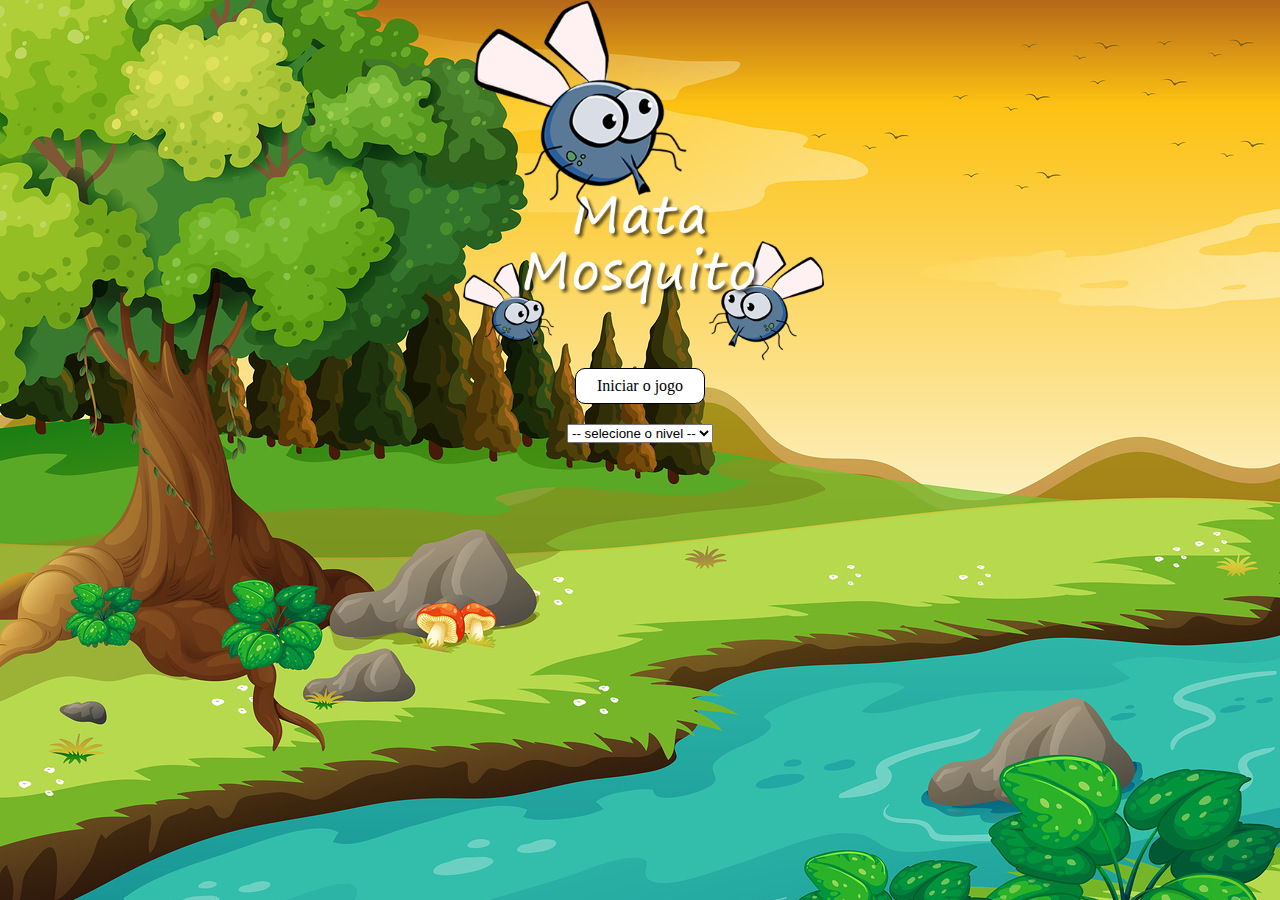
<file: index.html>
<!DOCTYPE html>
<html lang="pt-br">
    <head>
        <meta charset="UTF-8">
        <meta http-equiv="X-UA-Compatible" content="IE=edge">
        <meta name="viewport" content="width=device-width, initial-scale=1.0">
        <link rel="stylesheet" href="./css/style.css">
        <title>APP mata mosca</title>
        <script src="./js/script.js"></script>
    </head>
    <body>
            <div class="centro">
                <img class="gameover" src="./img/game.png" alt="">
            </div>
            <div class="btn" onclick="iniciarJogo()">
                Iniciar o jogo
            </div>
            <div class="niveis">
                <select name="" id="nivel">
                    <option value="">-- selecione o nivel --</option>
                    <option value="facil">FACIL</option>
                    <option value="medio">MÉDIO</option>
                    <option value="dificil">DIFÍCIL</option>
                </select>
            </div>
    </body>
</html>
</file>
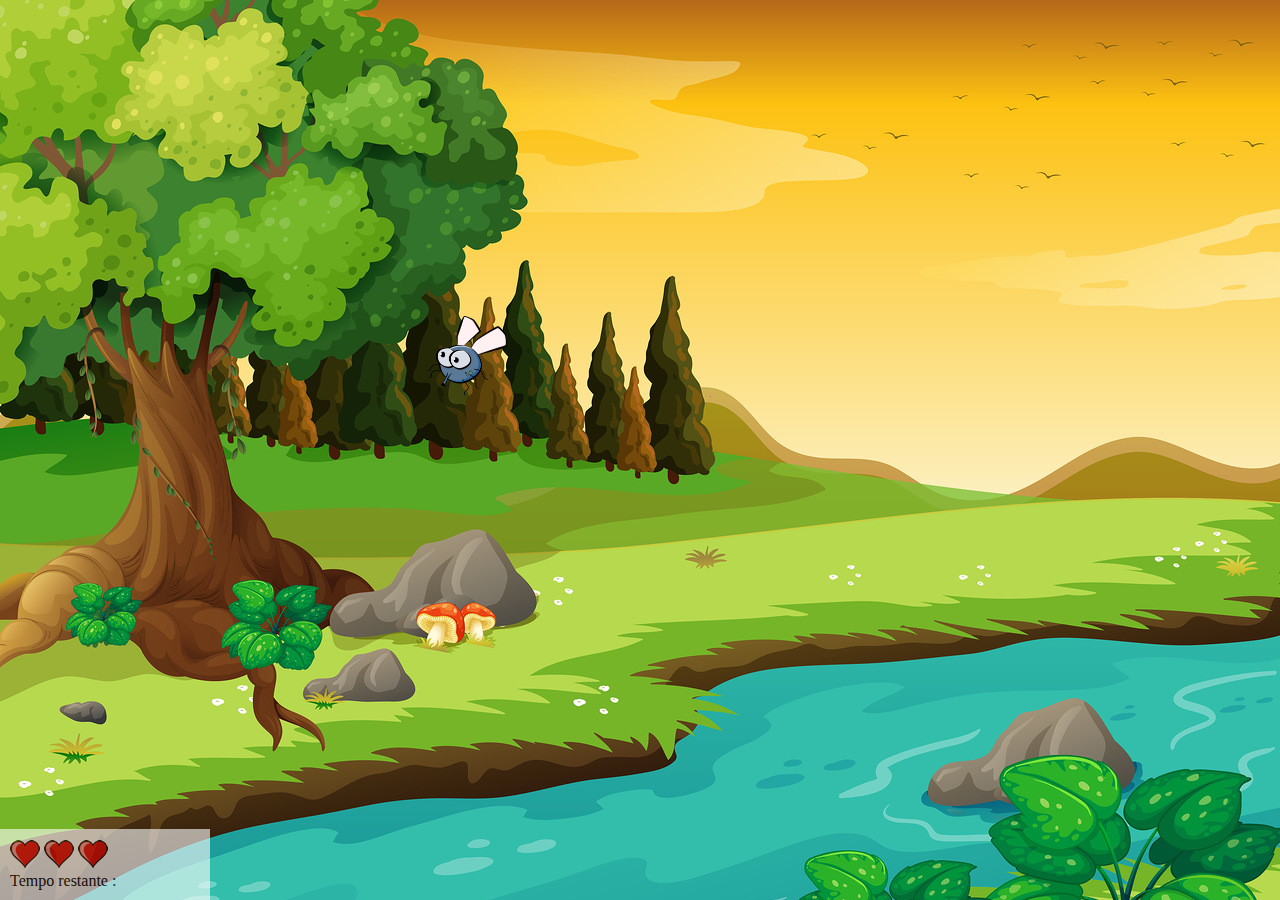
<file: dificil.html>
<!DOCTYPE html>
<html lang="pt-br">
    <head>
        <meta charset="UTF-8">
        <meta http-equiv="X-UA-Compatible" content="IE=edge">
        <meta name="viewport" content="width=device-width, initial-scale=1.0">
        <title>App Mata mosquito</title>
        <link rel="stylesheet" href="./css/style.css">
        <script src="./js/script.js"></script>
    </head>
    <body onresize="ajusteDeAltLar()">
        <div class="painel">
            <div class="vidas">
                <img id="v1" src="./img/coracao_cheio.png" alt="">
                <img id="v2" src="./img/coracao_cheio.png" alt="">
                <img id="v3" src="./img/coracao_cheio.png" alt="">
            </div>
            <div class="cronometro">
                <span>Tempo restante :</span><span id="tempo"></span>
            </div>
        </div>

        <script>
            setInterval(function() {

                posicaoRandomica()
            }, 500)
        </script>

    </body>
</html>
</file>
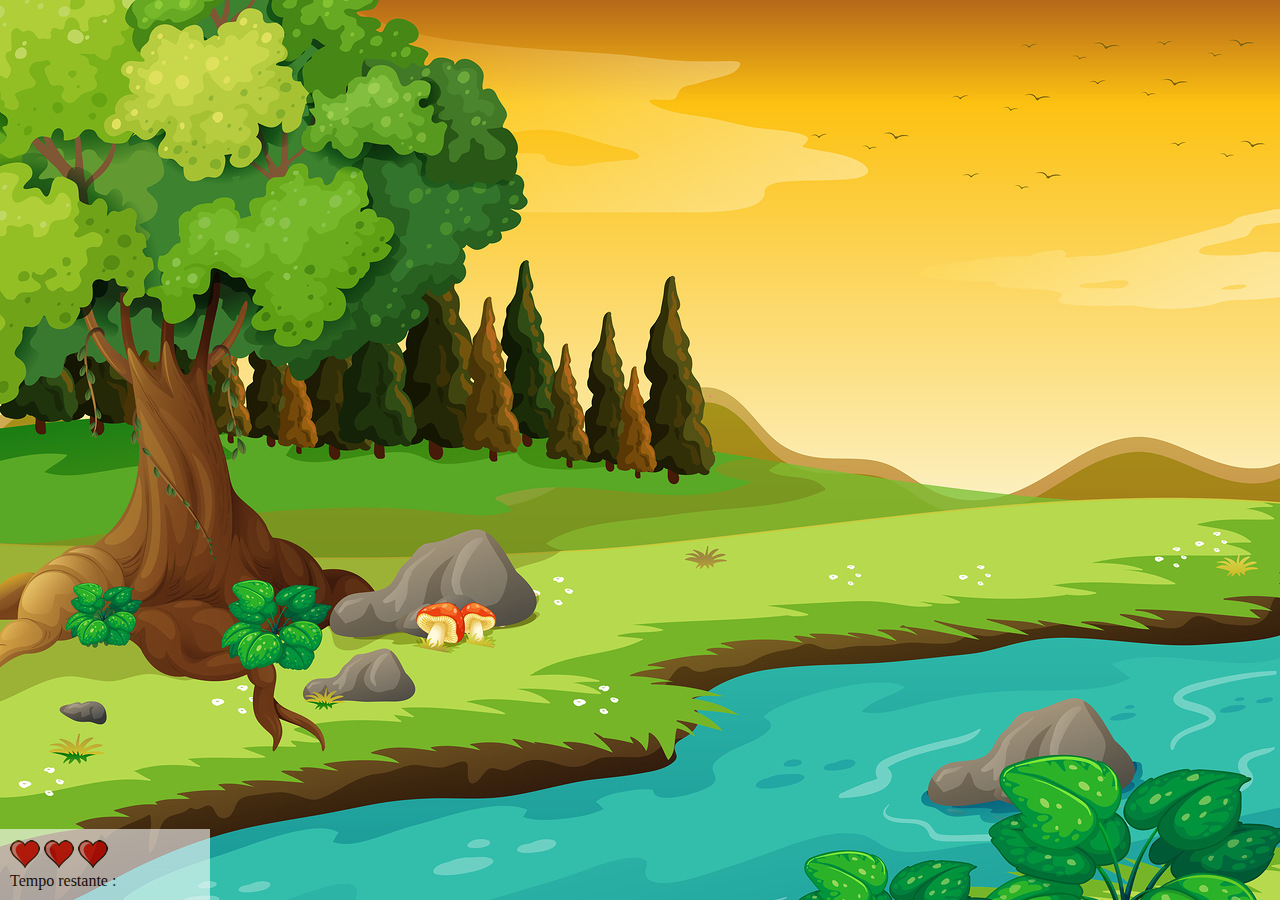
<file: facil.html>
<!DOCTYPE html>
<html lang="pt-br">
    <head>
        <meta charset="UTF-8">
        <meta http-equiv="X-UA-Compatible" content="IE=edge">
        <meta name="viewport" content="width=device-width, initial-scale=1.0">
        <title>App Mata mosquito</title>
        <link rel="stylesheet" href="./css/style.css">
        <script src="./js/script.js"></script>
    </head>
    <body onresize="ajusteDeAltLar()">
        <div class="painel">
            <div class="vidas">
                <img id="v1" src="./img/coracao_cheio.png" alt="">
                <img id="v2" src="./img/coracao_cheio.png" alt="">
                <img id="v3" src="./img/coracao_cheio.png" alt="">
            </div>
            <div class="cronometro">
                <span>Tempo restante :</span><span id="tempo"></span>
            </div>
        </div>

        <script>
            setInterval(function() {

                posicaoRandomica()
            }, 2000)
        </script>

    </body>
</html>
</file>
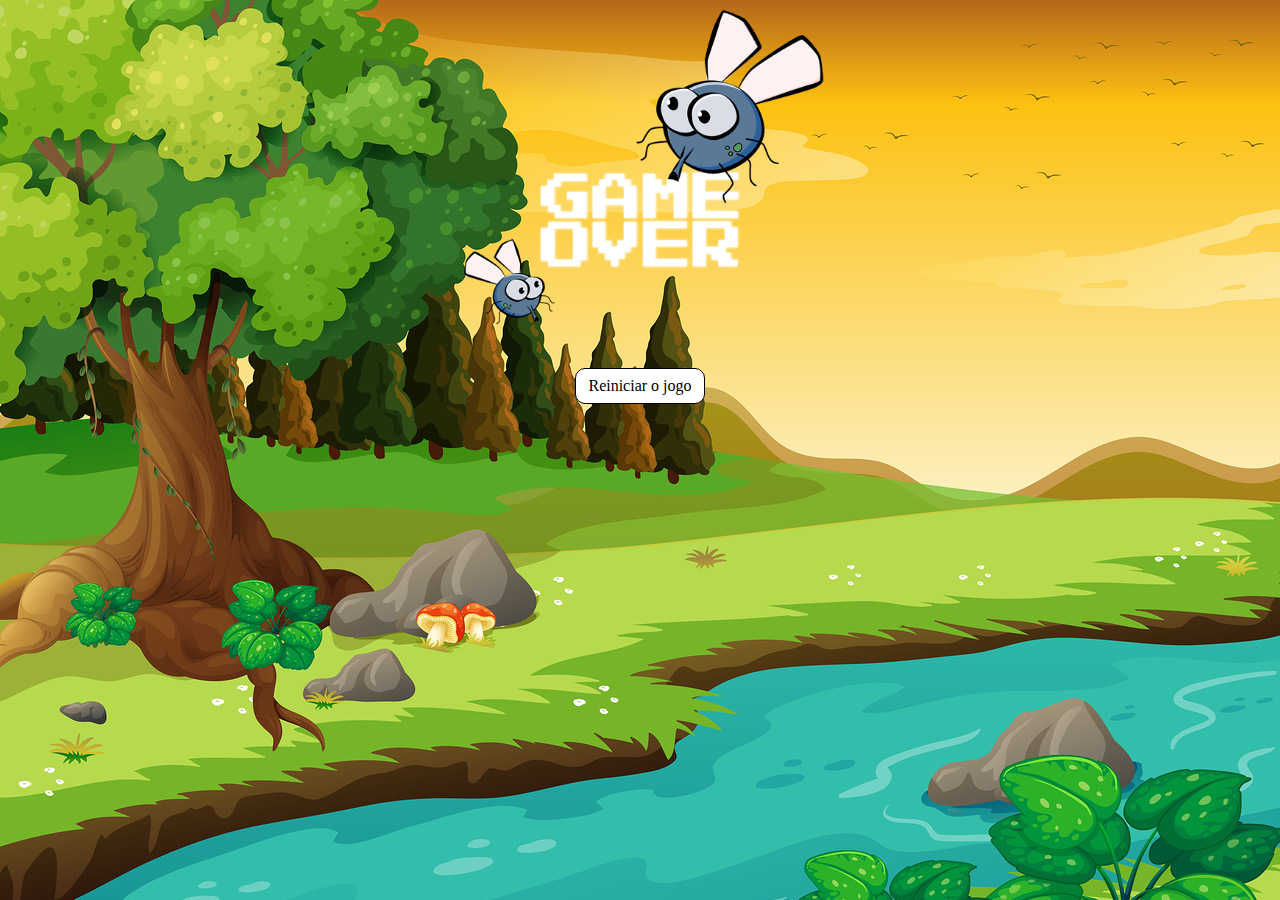
<file: fim_de_jogo.html>
<!DOCTYPE html>
<html lang="pt-br">
    <head>
        <meta charset="UTF-8">
        <meta http-equiv="X-UA-Compatible" content="IE=edge">
        <meta name="viewport" content="width=device-width, initial-scale=1.0">
        <link rel="stylesheet" href="./css/style.css">
        <title>Fim de jogo</title>
        <script src="./js/script.js"></script>
    </head>
    <body>
        <div class="centro">
            <img class="gameover" src="./img/game_over.png" alt="">
        </div>
        <div class="btn" onclick="window.location.href = 'index.html'">Reiniciar o jogo</div>
    </body>
</html>
</file>
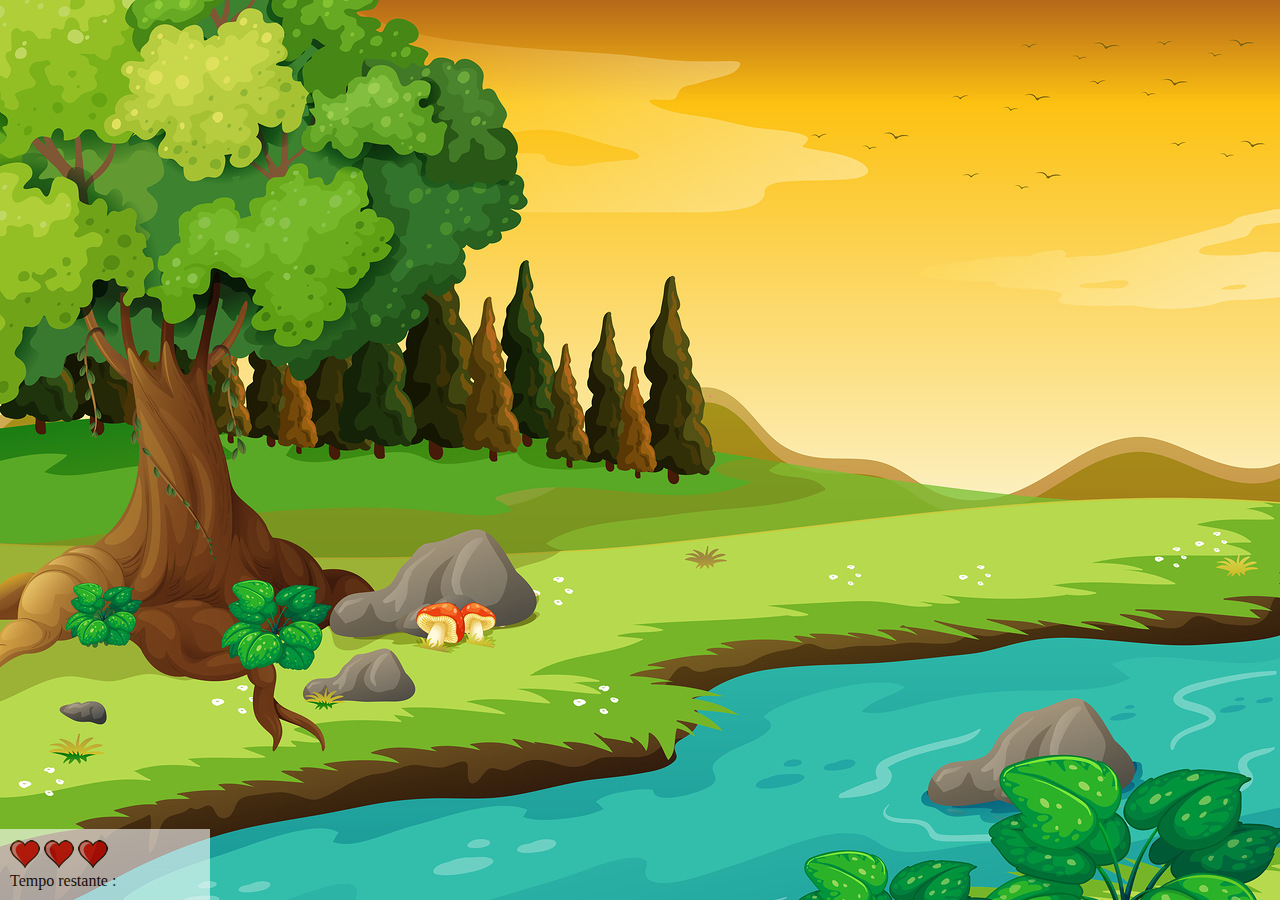
<file: medio.html>
<!DOCTYPE html>
<html lang="pt-br">
    <head>
        <meta charset="UTF-8">
        <meta http-equiv="X-UA-Compatible" content="IE=edge">
        <meta name="viewport" content="width=device-width, initial-scale=1.0">
        <title>App Mata mosquito</title>
        <link rel="stylesheet" href="./css/style.css">
        <script src="./js/script.js"></script>
    </head>
    <body onresize="ajusteDeAltLar()">
        <div class="painel">
            <div class="vidas">
                <img id="v1" src="./img/coracao_cheio.png" alt="">
                <img id="v2" src="./img/coracao_cheio.png" alt="">
                <img id="v3" src="./img/coracao_cheio.png" alt="">
            </div>
            <div class="cronometro">
                <span>Tempo restante :</span><span id="tempo"></span>
            </div>
        </div>

        <script>
            setInterval(function() {

                posicaoRandomica()
            }, 1000)
        </script>

    </body>
</html>
</file>
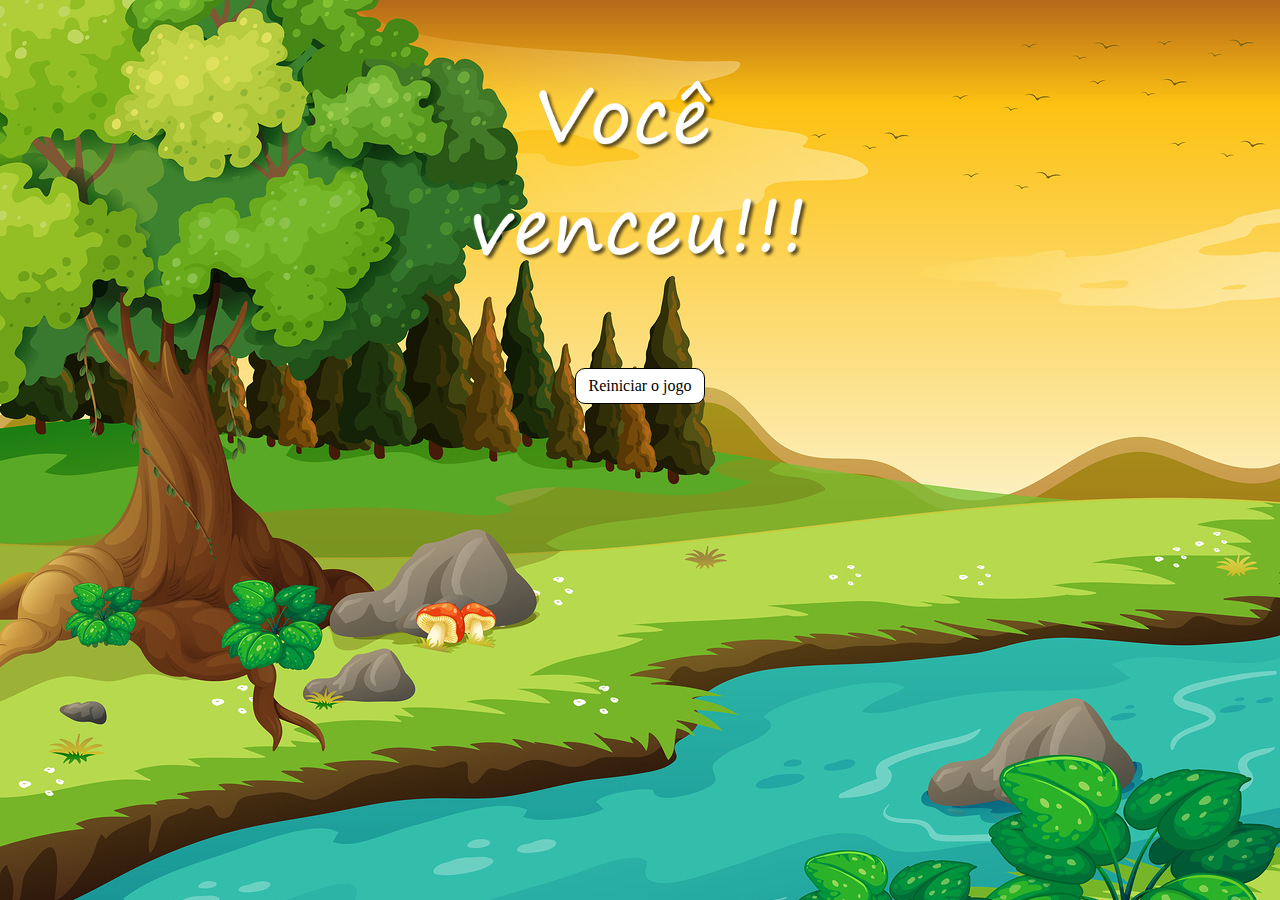
<file: vitoria.html>
<!DOCTYPE html>
<html lang="pt-br">
    <head>
        <meta charset="UTF-8">
        <meta http-equiv="X-UA-Compatible" content="IE=edge">
        <meta name="viewport" content="width=device-width, initial-scale=1.0">
        <link rel="stylesheet" href="./css/style.css">
        <title>Fim de jogo</title>
        <script src="./js/script.js"></script>
    </head>
    <body>
            <div class="centro">
                <img class="gameover" src="./img/vitoria.png" alt="">
            </div>
            <div class="btn" onclick="window.location.href = 'index.html'">Reiniciar o jogo
    </body>
</html>
</file>
<file: css/style.css>
*{
    margin: 0;
    padding: 0;
}
html{
    cursor: url(../img/mata_mosca.png) 30 30, auto;
}
body{
    background: url(../img/bg.jpg)no-repeat;
    
}
.mosquito1{
    width: 3rem; height: 3rem;
    

}
.mosquito2{
    width: 4rem; height: 4rem;

}
.mosquito3{
    width: 5rem; height: 5rem;

}
.ladoB{
    transform: scaleX(-1);
}
.painel{
    position: absolute;
    width: 190px;
    padding: 10px;
    bottom: 0; left: 0;
    border-top: solid 1px #fff;
    background: #fff;
    opacity: 0.6;
}
.gameover{
    max-width: 23rem;
    display: flex;
    align-items: center;
    justify-content: center;
    margin: 0 auto;
}
.btn{
    display: flex;
    justify-content: center;
    align-items: center;
    padding: .5rem;
    width: 7rem;
    margin: 0 auto;
    border: solid 1px; border-radius: 10px;
    background: #fff;
    cursor: pointer;
}
.niveis{
    display: flex;
    justify-content: center;
    align-items: center;
    text-align: center;
    width: 15rem;
    margin: 20px auto;
}
.niveis .select{
    text-align: center;
}
.btn:hover{
    background: #000;
    color: #fff;
    transition: all 0.4s;
}
</file>
